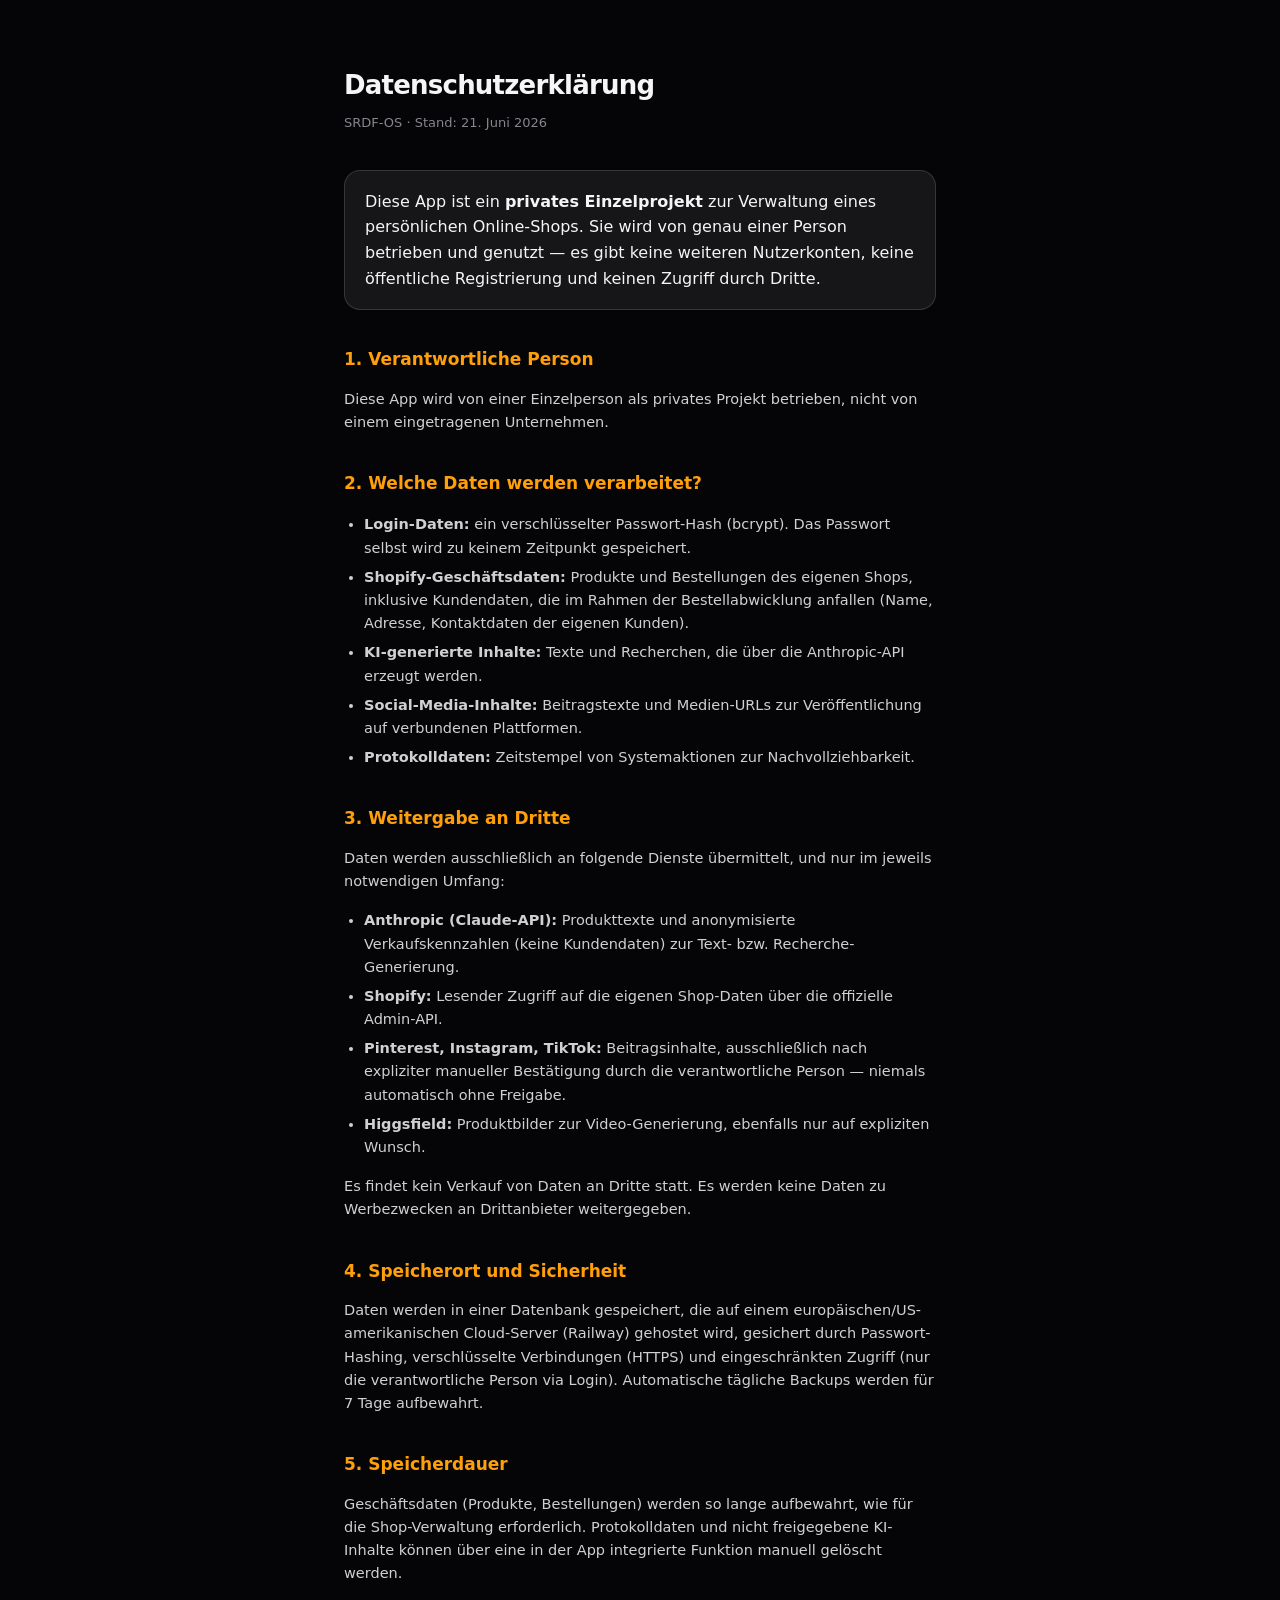
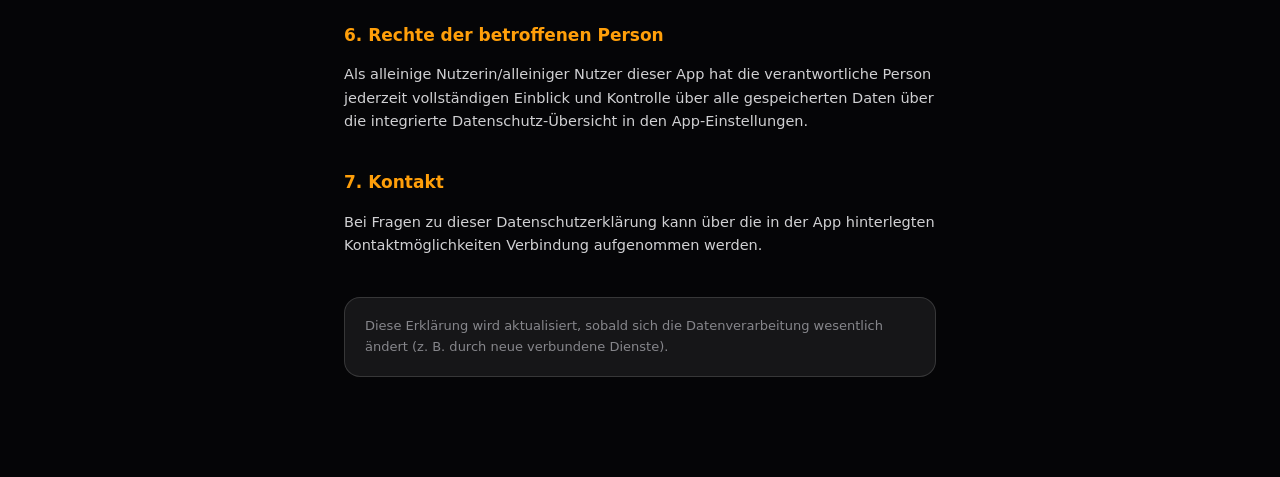
<file: datenschutz.html>
<!DOCTYPE html>
<html lang="de">
<head>
<meta charset="UTF-8">
<meta name="viewport" content="width=device-width, initial-scale=1">
<title>Datenschutzerklärung — SRDF-OS</title>
<style>
  :root{
    --obsidian:#050507;
    --glass-fill:rgba(255,255,255,.07);
    --glass-edge:rgba(255,255,255,.14);
    --signal-amber:#ff9f0a;
    --ink:#f5f5f7;
    --ink-dim:#86868b;
  }
  *{box-sizing:border-box}
  body{
    margin:0;background:var(--obsidian);color:var(--ink);
    font-family:-apple-system,BlinkMacSystemFont,"SF Pro Display",system-ui,sans-serif;
    line-height:1.6;
  }
  .wrap{max-width:640px;margin:0 auto;padding:48px 24px 80px}
  h1{font-size:26px;font-weight:800;letter-spacing:-.03em;margin-bottom:6px}
  .sub{color:var(--ink-dim);font-size:13px;margin-bottom:36px}
  h2{font-size:17px;font-weight:700;margin-top:36px;margin-bottom:10px;color:var(--signal-amber)}
  p,li{font-size:14.5px;color:rgba(245,245,247,.85)}
  ul{padding-left:20px}
  li{margin-bottom:6px}
  .card{
    background:var(--glass-fill);border:1px solid var(--glass-edge);
    border-radius:16px;padding:18px 20px;margin:20px 0;
  }
  a{color:#0a84ff}
</style>
</head>
<body>
<div class="wrap">
  <h1>Datenschutzerklärung</h1>
  <div class="sub">SRDF-OS · Stand: 21. Juni 2026</div>

  <div class="card">
    Diese App ist ein <strong>privates Einzelprojekt</strong> zur Verwaltung eines persönlichen
    Online-Shops. Sie wird von genau einer Person betrieben und genutzt — es gibt keine
    weiteren Nutzerkonten, keine öffentliche Registrierung und keinen Zugriff durch Dritte.
  </div>

  <h2>1. Verantwortliche Person</h2>
  <p>Diese App wird von einer Einzelperson als privates Projekt betrieben, nicht von einem
  eingetragenen Unternehmen.</p>

  <h2>2. Welche Daten werden verarbeitet?</h2>
  <ul>
    <li><strong>Login-Daten:</strong> ein verschlüsselter Passwort-Hash (bcrypt). Das Passwort
    selbst wird zu keinem Zeitpunkt gespeichert.</li>
    <li><strong>Shopify-Geschäftsdaten:</strong> Produkte und Bestellungen des eigenen Shops,
    inklusive Kundendaten, die im Rahmen der Bestellabwicklung anfallen (Name, Adresse,
    Kontaktdaten der eigenen Kunden).</li>
    <li><strong>KI-generierte Inhalte:</strong> Texte und Recherchen, die über die Anthropic-API
    erzeugt werden.</li>
    <li><strong>Social-Media-Inhalte:</strong> Beitragstexte und Medien-URLs zur Veröffentlichung
    auf verbundenen Plattformen.</li>
    <li><strong>Protokolldaten:</strong> Zeitstempel von Systemaktionen zur Nachvollziehbarkeit.</li>
  </ul>

  <h2>3. Weitergabe an Dritte</h2>
  <p>Daten werden ausschließlich an folgende Dienste übermittelt, und nur im jeweils notwendigen
  Umfang:</p>
  <ul>
    <li><strong>Anthropic (Claude-API):</strong> Produkttexte und anonymisierte Verkaufskennzahlen
    (keine Kundendaten) zur Text- bzw. Recherche-Generierung.</li>
    <li><strong>Shopify:</strong> Lesender Zugriff auf die eigenen Shop-Daten über die offizielle
    Admin-API.</li>
    <li><strong>Pinterest, Instagram, TikTok:</strong> Beitragsinhalte, ausschließlich nach
    expliziter manueller Bestätigung durch die verantwortliche Person — niemals automatisch
    ohne Freigabe.</li>
    <li><strong>Higgsfield:</strong> Produktbilder zur Video-Generierung, ebenfalls nur auf
    expliziten Wunsch.</li>
  </ul>
  <p>Es findet kein Verkauf von Daten an Dritte statt. Es werden keine Daten zu
  Werbezwecken an Drittanbieter weitergegeben.</p>

  <h2>4. Speicherort und Sicherheit</h2>
  <p>Daten werden in einer Datenbank gespeichert, die auf einem europäischen/US-amerikanischen
  Cloud-Server (Railway) gehostet wird, gesichert durch Passwort-Hashing, verschlüsselte
  Verbindungen (HTTPS) und eingeschränkten Zugriff (nur die verantwortliche Person via Login).
  Automatische tägliche Backups werden für 7 Tage aufbewahrt.</p>

  <h2>5. Speicherdauer</h2>
  <p>Geschäftsdaten (Produkte, Bestellungen) werden so lange aufbewahrt, wie für die
  Shop-Verwaltung erforderlich. Protokolldaten und nicht freigegebene KI-Inhalte können über
  eine in der App integrierte Funktion manuell gelöscht werden.</p>

  <h2>6. Rechte der betroffenen Person</h2>
  <p>Als alleinige Nutzerin/alleiniger Nutzer dieser App hat die verantwortliche Person
  jederzeit vollständigen Einblick und Kontrolle über alle gespeicherten Daten über die
  integrierte Datenschutz-Übersicht in den App-Einstellungen.</p>

  <h2>7. Kontakt</h2>
  <p>Bei Fragen zu dieser Datenschutzerklärung kann über die in der App hinterlegten
  Kontaktmöglichkeiten Verbindung aufgenommen werden.</p>

  <div class="card" style="margin-top:40px;font-size:13px;color:var(--ink-dim)">
    Diese Erklärung wird aktualisiert, sobald sich die Datenverarbeitung wesentlich ändert
    (z. B. durch neue verbundene Dienste).
  </div>
</div>
</body>
</html>
</file>
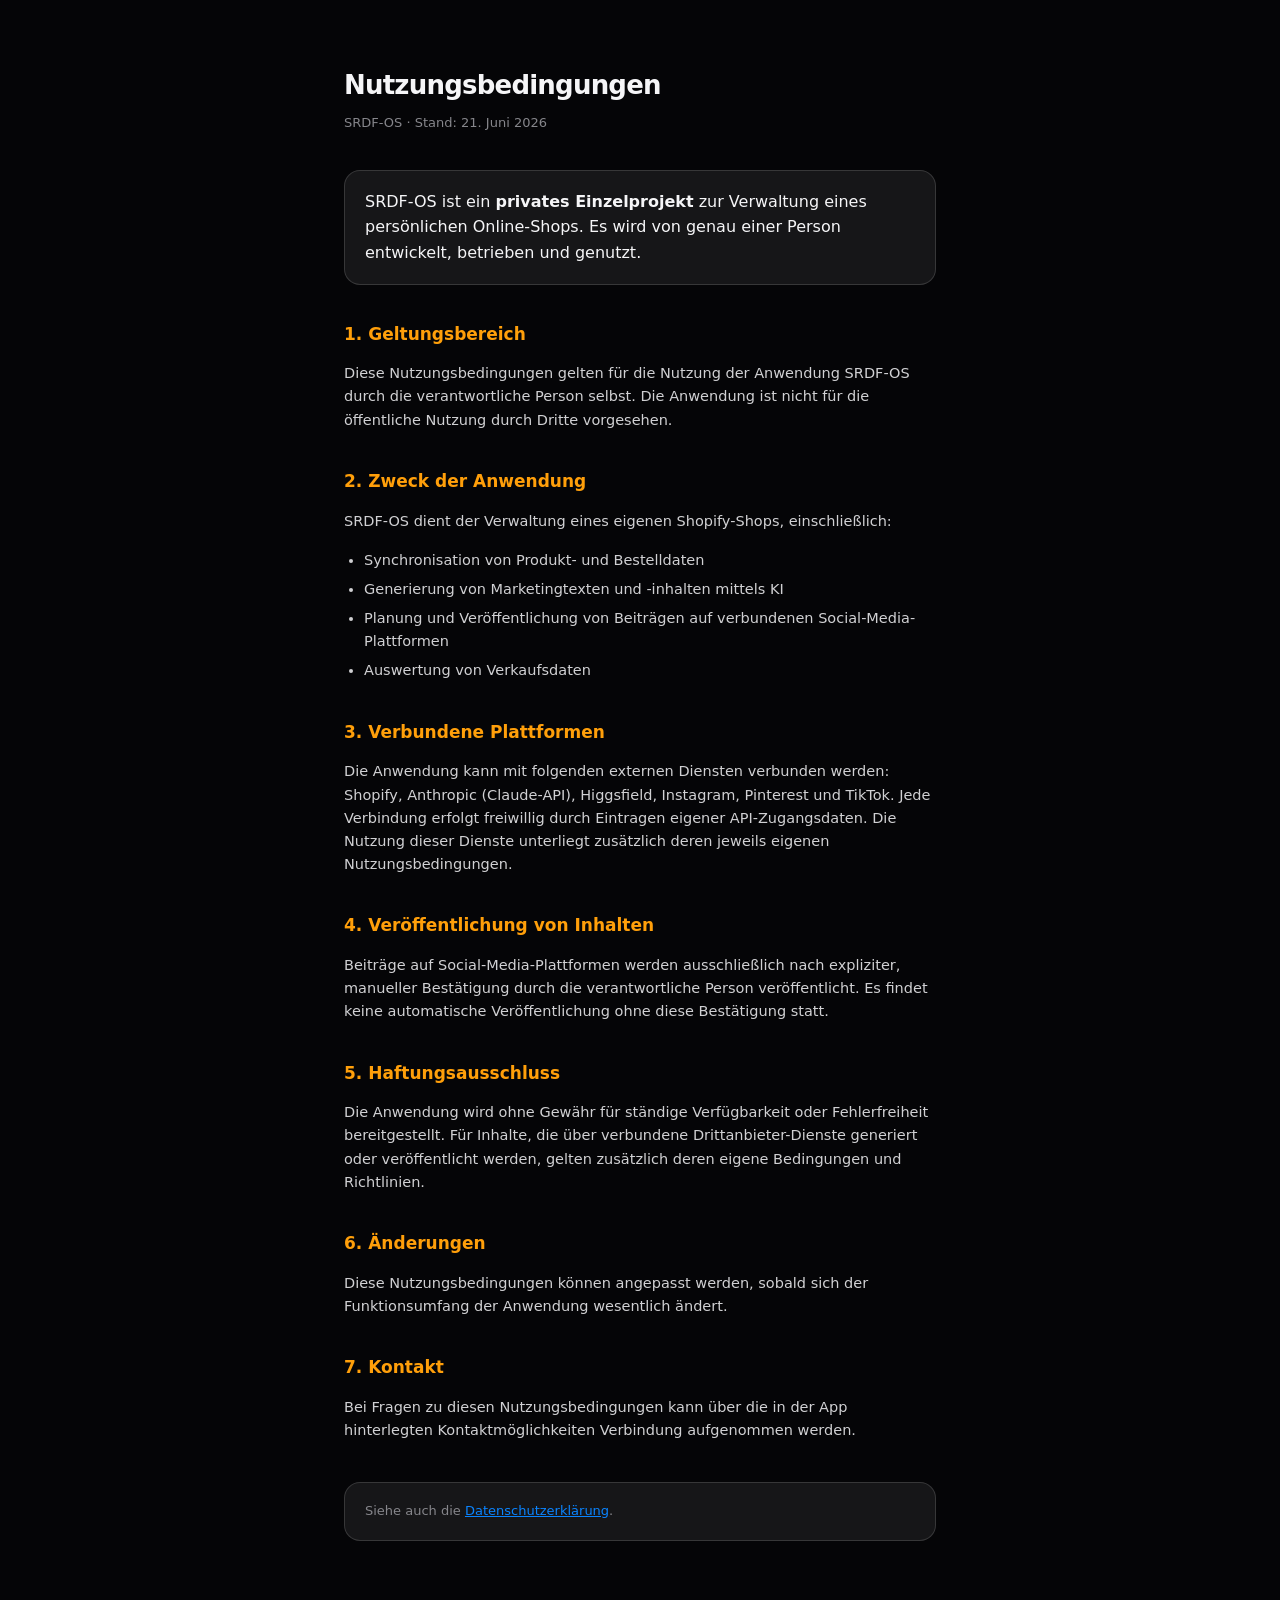
<file: nutzungsbedingungen.html>
<!DOCTYPE html>
<html lang="de">
<head>
<meta charset="UTF-8">
<meta name="viewport" content="width=device-width, initial-scale=1">
<title>Nutzungsbedingungen — SRDF-OS</title>
<style>
  :root{
    --obsidian:#050507;
    --glass-fill:rgba(255,255,255,.07);
    --glass-edge:rgba(255,255,255,.14);
    --signal-amber:#ff9f0a;
    --ink:#f5f5f7;
    --ink-dim:#86868b;
  }
  *{box-sizing:border-box}
  body{
    margin:0;background:var(--obsidian);color:var(--ink);
    font-family:-apple-system,BlinkMacSystemFont,"SF Pro Display",system-ui,sans-serif;
    line-height:1.6;
  }
  .wrap{max-width:640px;margin:0 auto;padding:48px 24px 80px}
  h1{font-size:26px;font-weight:800;letter-spacing:-.03em;margin-bottom:6px}
  .sub{color:var(--ink-dim);font-size:13px;margin-bottom:36px}
  h2{font-size:17px;font-weight:700;margin-top:36px;margin-bottom:10px;color:var(--signal-amber)}
  p,li{font-size:14.5px;color:rgba(245,245,247,.85)}
  ul{padding-left:20px}
  li{margin-bottom:6px}
  .card{
    background:var(--glass-fill);border:1px solid var(--glass-edge);
    border-radius:16px;padding:18px 20px;margin:20px 0;
  }
  a{color:#0a84ff}
</style>
</head>
<body>
<div class="wrap">
  <h1>Nutzungsbedingungen</h1>
  <div class="sub">SRDF-OS · Stand: 21. Juni 2026</div>

  <div class="card">
    SRDF-OS ist ein <strong>privates Einzelprojekt</strong> zur Verwaltung eines persönlichen
    Online-Shops. Es wird von genau einer Person entwickelt, betrieben und genutzt.
  </div>

  <h2>1. Geltungsbereich</h2>
  <p>Diese Nutzungsbedingungen gelten für die Nutzung der Anwendung SRDF-OS durch die
  verantwortliche Person selbst. Die Anwendung ist nicht für die öffentliche Nutzung durch
  Dritte vorgesehen.</p>

  <h2>2. Zweck der Anwendung</h2>
  <p>SRDF-OS dient der Verwaltung eines eigenen Shopify-Shops, einschließlich:</p>
  <ul>
    <li>Synchronisation von Produkt- und Bestelldaten</li>
    <li>Generierung von Marketingtexten und -inhalten mittels KI</li>
    <li>Planung und Veröffentlichung von Beiträgen auf verbundenen Social-Media-Plattformen</li>
    <li>Auswertung von Verkaufsdaten</li>
  </ul>

  <h2>3. Verbundene Plattformen</h2>
  <p>Die Anwendung kann mit folgenden externen Diensten verbunden werden: Shopify, Anthropic
  (Claude-API), Higgsfield, Instagram, Pinterest und TikTok. Jede Verbindung erfolgt freiwillig
  durch Eintragen eigener API-Zugangsdaten. Die Nutzung dieser Dienste unterliegt zusätzlich
  deren jeweils eigenen Nutzungsbedingungen.</p>

  <h2>4. Veröffentlichung von Inhalten</h2>
  <p>Beiträge auf Social-Media-Plattformen werden ausschließlich nach expliziter, manueller
  Bestätigung durch die verantwortliche Person veröffentlicht. Es findet keine automatische
  Veröffentlichung ohne diese Bestätigung statt.</p>

  <h2>5. Haftungsausschluss</h2>
  <p>Die Anwendung wird ohne Gewähr für ständige Verfügbarkeit oder Fehlerfreiheit
  bereitgestellt. Für Inhalte, die über verbundene Drittanbieter-Dienste generiert oder
  veröffentlicht werden, gelten zusätzlich deren eigene Bedingungen und Richtlinien.</p>

  <h2>6. Änderungen</h2>
  <p>Diese Nutzungsbedingungen können angepasst werden, sobald sich der Funktionsumfang der
  Anwendung wesentlich ändert.</p>

  <h2>7. Kontakt</h2>
  <p>Bei Fragen zu diesen Nutzungsbedingungen kann über die in der App hinterlegten
  Kontaktmöglichkeiten Verbindung aufgenommen werden.</p>

  <div class="card" style="margin-top:40px;font-size:13px;color:var(--ink-dim)">
    Siehe auch die <a href="datenschutz.html">Datenschutzerklärung</a>.
  </div>
</div>
</body>
</html>
</file>
